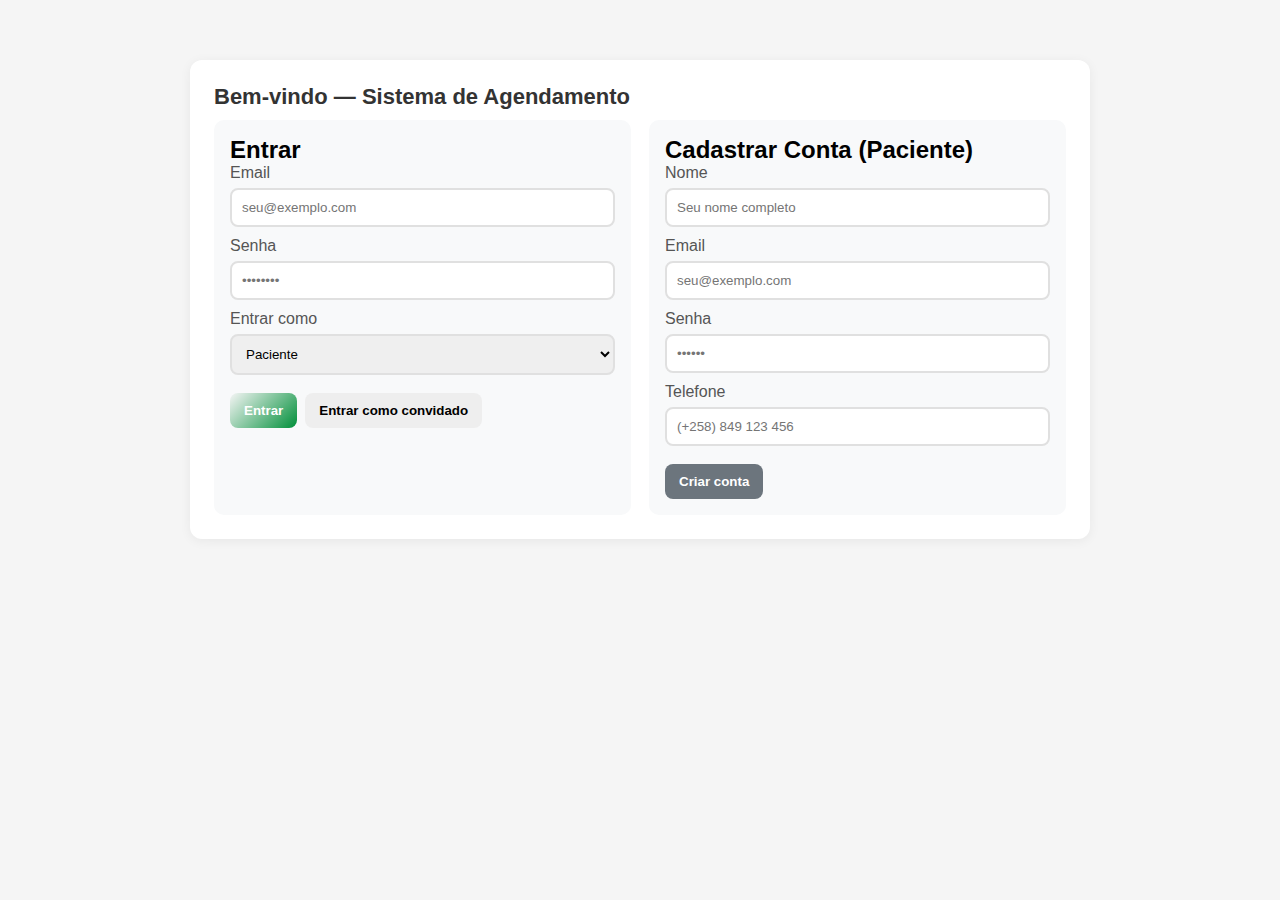
<file: frontend/index.html>
<!-- index.html -->
<!DOCTYPE html>
<html lang="pt-BR">
  <head>
    <meta charset="utf-8" />
    <meta name="viewport" content="width=device-width,initial-scale=1" />
    <link rel="stylesheet" href="assets/css/index.css" />
    <title>Medical Appointment — Entrar / Cadastrar</title>
  </head>
  <body>
    <div class="container">
      <h1>Bem-vindo — Sistema de Agendamento</h1>
      <div id="alertBox" class="alert"></div>

      <div class="columns">
        <div class="card">
          <h2>Entrar</h2>
          <label>Email</label>
          <input type="email" id="loginEmail" placeholder="seu@exemplo.com" />
          <label>Senha</label>
          <input type="password" id="loginSenha" placeholder="••••••••" />
          <label>Entrar como</label>
          <select id="loginTipo">
            <option value="paciente">Paciente</option>
            <option value="medico">Médico</option>
            <option value="admin">Admin</option>
          </select>
          <div style="display: flex; gap: 8px; margin-top: 8px">
            <button id="btnLogin" class="btn btn-primary">Entrar</button>
            <button id="btnGuest" class="btn" style="background: #eee">
              Entrar como convidado
            </button>
          </div>
        </div>

        <div class="card">
          <h2>Cadastrar Conta (Paciente)</h2>
          <label>Nome</label>
          <input type="text" id="regNome" placeholder="Seu nome completo" />
          <label>Email</label>
          <input type="email" id="regEmail" placeholder="seu@exemplo.com" />
          <label>Senha</label>
          <input type="password" id="regSenha" placeholder="••••••" />
          <label>Telefone</label>
          <input type="text" id="regTelefone" placeholder="(+258) 849 123 456" />
          <div style="margin-top: 8px">
            <button id="btnRegister" class="btn btn-secondary">
              Criar conta
            </button>
          </div>
        </div>
      </div>
    </div>

    <script src="assets/js/index.js"></script>
  </body>
</html>
</file>
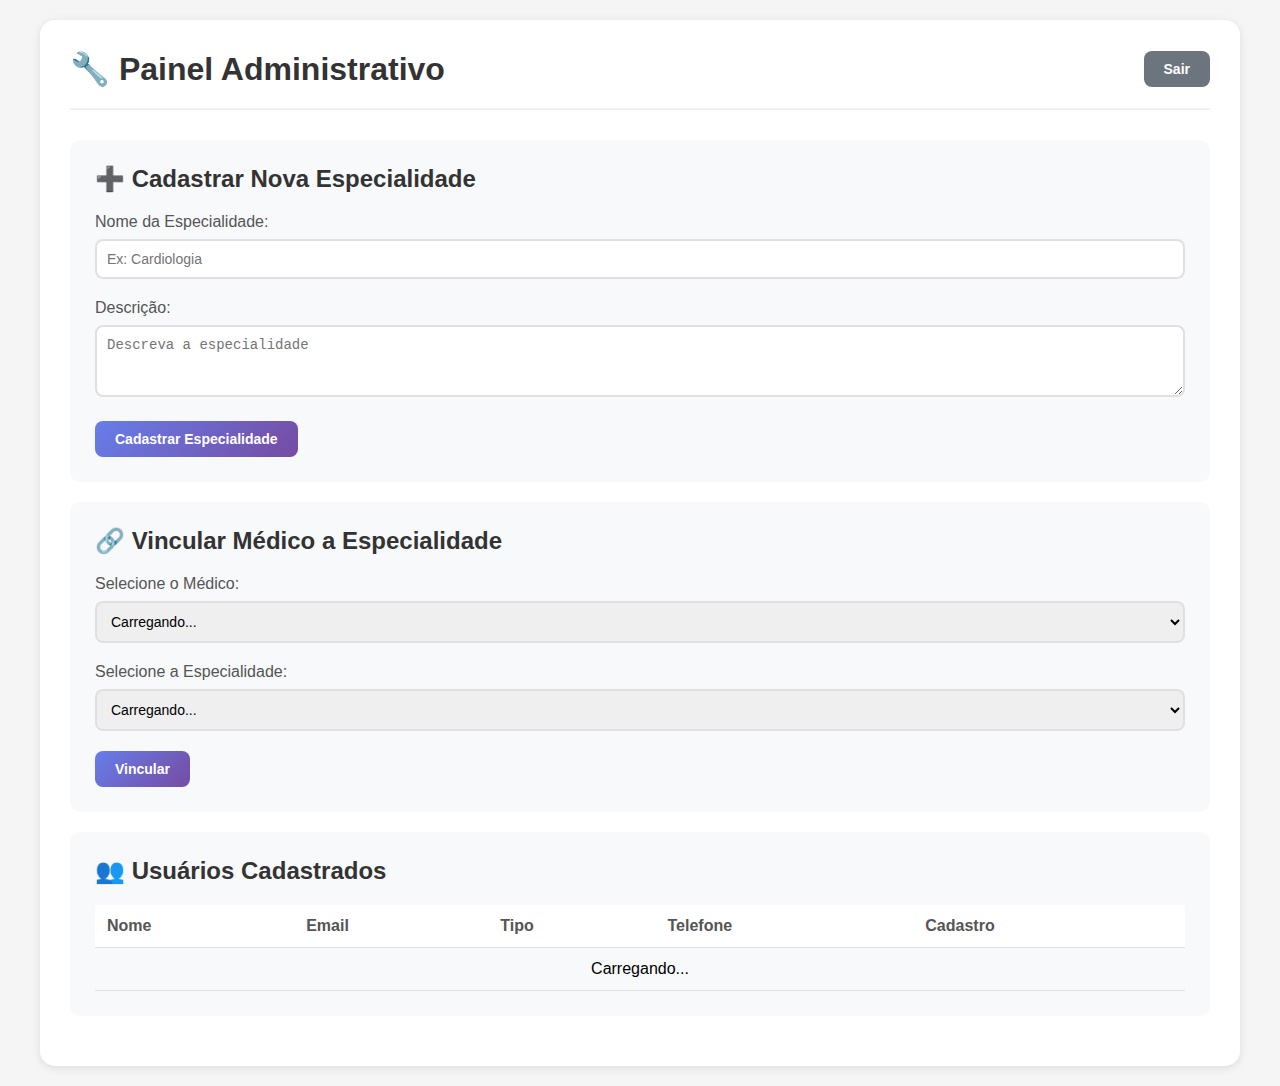
<file: frontend/admin-dashboard.html>
<!DOCTYPE html>
<html lang="pt-BR">
  <head>
    <meta charset="UTF-8" />
    <meta name="viewport" content="width=device-width, initial-scale=1.0" />
    <link rel="stylesheet" href="assets/css/admin-dashboard.css" />
    <title>Painel Administrativo</title>
  </head>
  <body>
    <div class="container">
      <div class="header">
        <h1>🔧 Painel Administrativo</h1>
        <div>
          <span
            id="userName"
            style="margin-right: 20px; font-weight: 600"
          ></span>
          <button class="btn btn-secondary" onclick="logout()">Sair</button>
        </div>
      </div>

      <div id="alertBox" class="alert"></div>

      <!-- Cadastrar Especialidade -->
      <div class="card">
        <h2>➕ Cadastrar Nova Especialidade</h2>
        <form id="especialidadeForm" style="margin-top: 20px">
          <div class="form-group">
            <label>Nome da Especialidade:</label>
            <input
              type="text"
              id="nomeEsp"
              required
              placeholder="Ex: Cardiologia"
            />
          </div>
          <div class="form-group">
            <label>Descrição:</label>
            <textarea
              id="descricaoEsp"
              rows="3"
              placeholder="Descreva a especialidade"
            ></textarea>
          </div>
          <button type="submit" class="btn btn-primary">
            Cadastrar Especialidade
          </button>
        </form>
      </div>

      <!-- Vincular Médico a Especialidade -->
      <div class="card">
        <h2>🔗 Vincular Médico a Especialidade</h2>
        <form id="vincularForm" style="margin-top: 20px">
          <div class="form-group">
            <label>Selecione o Médico:</label>
            <select id="medicoVinc" required>
              <option value="">Carregando...</option>
            </select>
          </div>
          <div class="form-group">
            <label>Selecione a Especialidade:</label>
            <select id="especialidadeVinc" required>
              <option value="">Carregando...</option>
            </select>
          </div>
          <button type="submit" class="btn btn-primary">Vincular</button>
        </form>
      </div>

      <!-- Lista de Usuários -->
      <div class="card">
        <h2>👥 Usuários Cadastrados</h2>
        <table>
          <thead>
            <tr>
              <th>Nome</th>
              <th>Email</th>
              <th>Tipo</th>
              <th>Telefone</th>
              <th>Cadastro</th>
            </tr>
          </thead>
          <tbody id="usersList">
            <tr>
              <td colspan="5" style="text-align: center">Carregando...</td>
            </tr>
          </tbody>
        </table>
      </div>
    </div>

    <script src="assets/js/admin-dashboard.js"></script>
  </body>
</html>
</file>
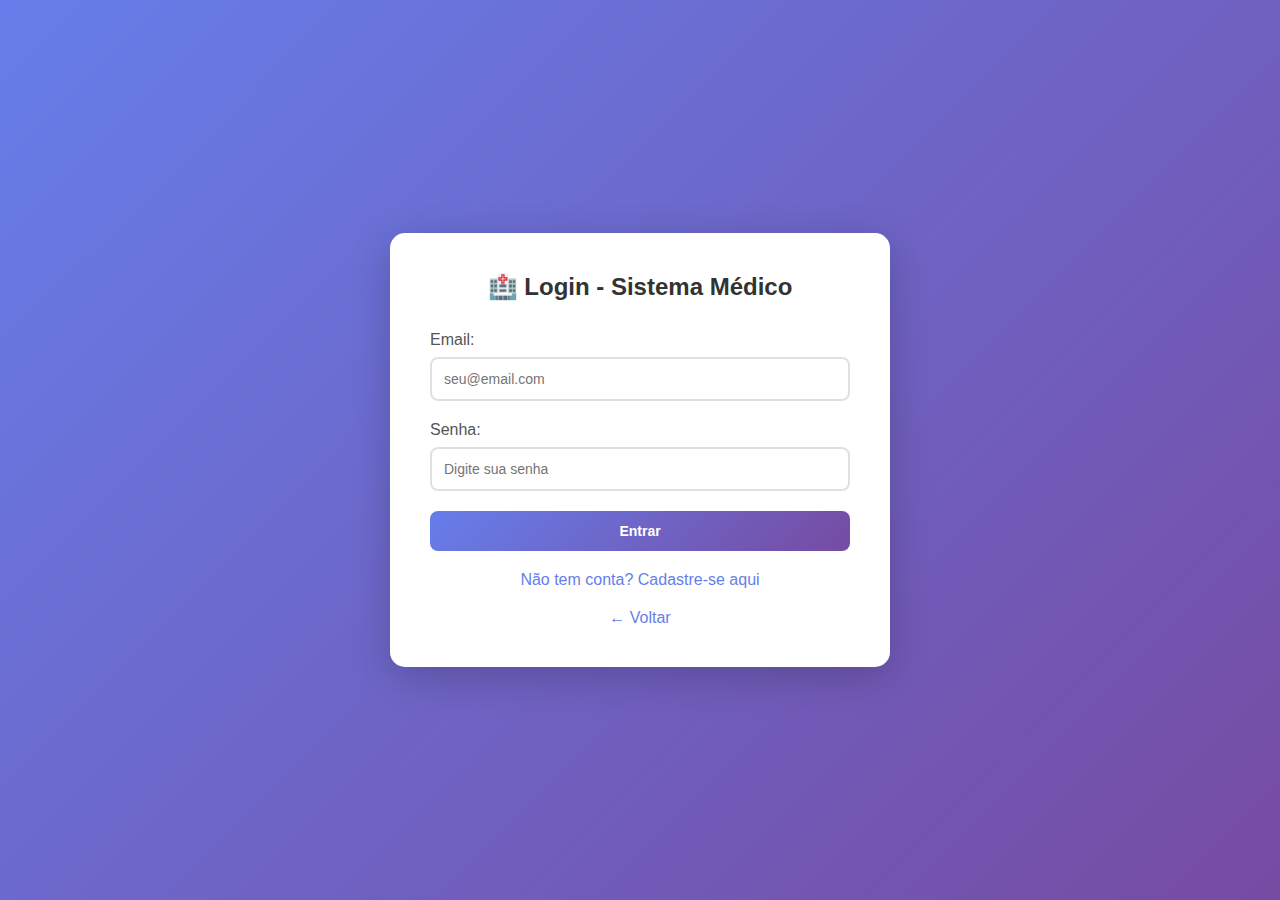
<file: frontend/login.html>
<!DOCTYPE html>
<html lang="pt-BR">
<head>
    <meta charset="UTF-8">
    <meta name="viewport" content="width=device-width, initial-scale=1.0">
    <link rel="stylesheet" href="assets/css/login.css">
    <title>Login - Sistema Médico</title>
</head>
<body>
    <div class="container">
        <h2>🏥 Login - Sistema Médico</h2>
        <div id="alertBox" class="alert"></div>
        <form id="loginForm">
            <div class="form-group">
                <label>Email:</label>
                <input type="email" id="email" required placeholder="seu@email.com">
            </div>
            <div class="form-group">

                <label>Senha:</label>
                <input type="password" id="senha" required placeholder="Digite sua senha">
                
            </div>
            <button type="submit" class="btn btn-primary">Entrar</button>
        </form>
        <a href="index.html" class="link">Não tem conta? Cadastre-se aqui</a>
        <a href="index.html" class="link">← Voltar</a>
    </div>
    <script src="assets/js/login.js"></script>
</body>
</html>
</file>
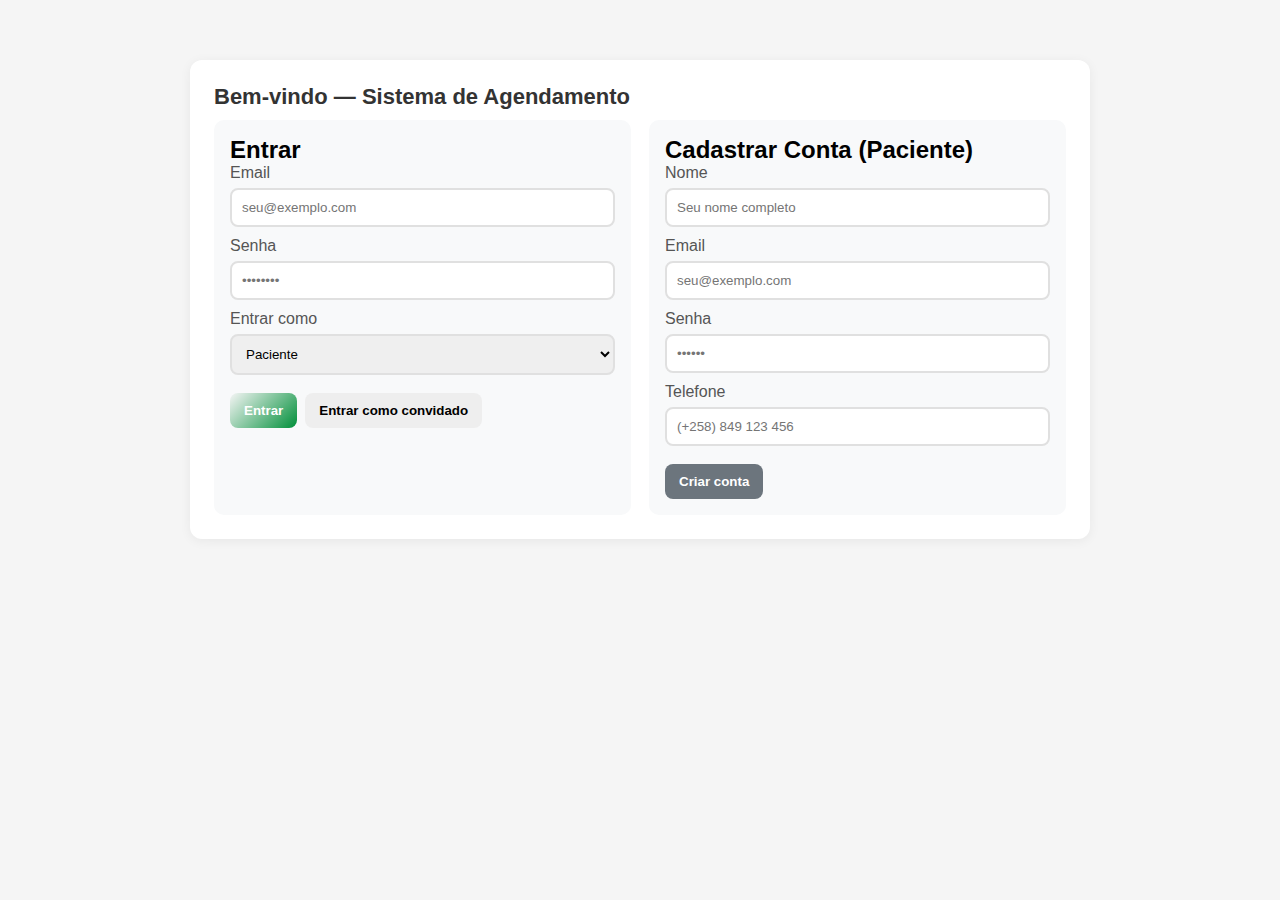
<file: frontend/medico-dashboard.html>
<!-- medico-dashboard.html -->
<!DOCTYPE html>
<html lang="pt-BR">
<head>
    <meta charset="utf-8" />
    <meta name="viewport" content="width=device-width,initial-scale=1" />
    <link rel="stylesheet" href="assets/css/medico-dashboard.css">
    <title>Painel do Médico — Agenda</title>
</head>
<body>
    <div class="container">
        <div class="header">
            <h1>📅 Painel do Médico</h1>
            <div>
                <span id="userName" style="margin-right:12px;font-weight:700"></span>
                <button class="btn" onclick="logout()">Sair</button>
            </div>
        </div>

        <div id="alertBox" class="alert"></div>

        <div class="card" style="margin-bottom:18px;">
            <div style="display:flex;gap:12px;align-items:center;flex-wrap:wrap;">
                <label>Filtrar data:</label>
                <input type="date" id="filterDate" />
                <button id="btnLoad" class="btn btn-primary">Carregar Agenda</button>
                <button id="btnToday" class="btn" style="background:#eee;">Hoje</button>
            </div>
        </div>

        <div id="agendaContainer"></div>

    </div>

    <script src="assets/js/medico-dashboard.js"></script>
</body>
</html>
</file>
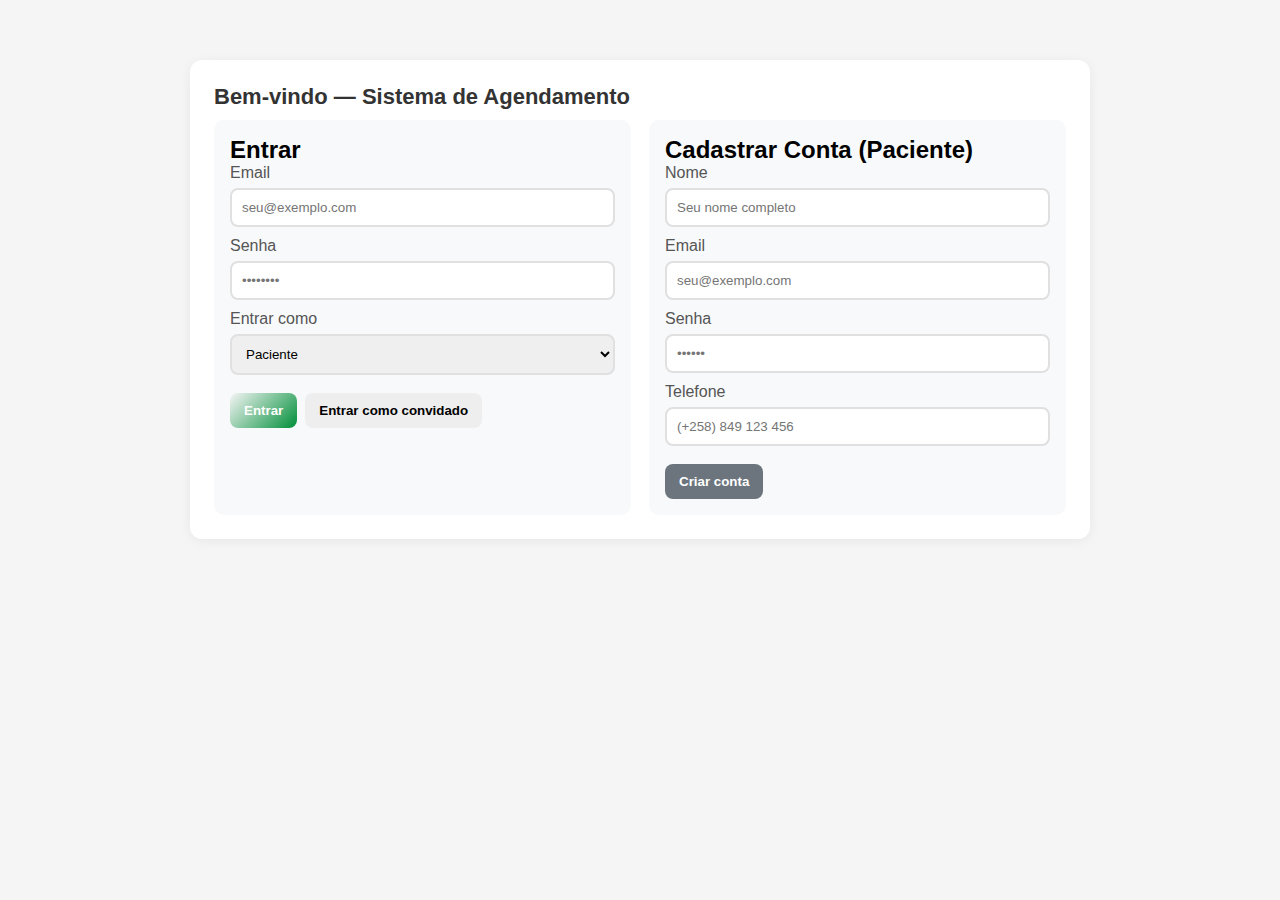
<file: frontend/paciente-dashboard.html>
<!-- paciente-dashboard.html -->
<!DOCTYPE html>
<html lang="pt-BR">
<head>
    <meta charset="utf-8" />
    <meta name="viewport" content="width=device-width,initial-scale=1" />
    <link rel="stylesheet" href="assets/css/paciente-dashboard.css">
    <title>Painel do Paciente — Agendar Consultas</title>
</head>
<body>
    <div class="container">
        <div class="header">
            <h1>🩺 Painel do Paciente</h1>
            <div>
                <span id="userName" style="margin-right:14px; font-weight:700;"></span>
                <button class="btn btn-secondary" onclick="logout()">Sair</button>
            </div>
        </div>

        <div id="alertBox" class="alert"></div>

        <div class="card">
            <h2 style="margin-bottom:12px;">Agendar Consulta</h2>
            <div class="grid">
                <div>
                    <div class="form-group" style="margin-bottom:10px;">
                        <label>Especialidade</label>
                        <select id="selectEspecialidade">
                            <option value="">Carregando...</option>
                        </select>
                    </div>

                    <div class="form-group" style="margin-bottom:10px;">
                        <label>Médico</label>
                        <select id="selectMedico">
                            <option value="">Selecione uma especialidade</option>
                        </select>
                    </div>

                    <div class="form-group" style="margin-bottom:10px;">
                        <label>Data</label>
                        <input type="date" id="inputData" />
                    </div>

                    <div class="form-group">
                        <label>Horários disponíveis</label>
                        <div id="timesContainer" class="times">
                            <div style="color:#777">Selecione médico e data</div>
                        </div>
                    </div>

                    <div style="margin-top:14px;">
                        <label>Observações (opcional)</label>
                        <textarea id="observacoes" rows="3" placeholder="Informe sintomas ou motivo"></textarea>
                    </div>

                    <div style="margin-top:12px;">
                        <button id="btnAgendar" class="btn btn-primary">Agendar Consulta</button>
                    </div>
                </div>

                <div>
                    <div class="card" style="padding:12px;">
                        <h3 style="margin-bottom:10px;">Resumo</h3>
                        <div><strong>Médico:</strong> <span id="resMedico">—</span></div>
                        <div><strong>Data:</strong> <span id="resData">—</span></div>
                        <div><strong>Horário:</strong> <span id="resHora">—</span></div>
                        <div style="margin-top:8px;"><button id="btnClearSelection" class="btn" style="background:#eee;">Limpar seleção</button></div>
                    </div>
                    <div style="margin-top:12px;" class="card">
                        <h3 style="margin-bottom:10px;">Dicas</h3>
                        <ul style="padding-left:18px; color:#555;">
                            <li>Escolha especialidade para listar médicos.</li>
                            <li>Selecione um médico e uma data para ver horários disponíveis.</li>
                            <li>Horários já ocupados não são exibidos.</li>
                        </ul>
                    </div>
                </div>
            </div>
        </div>

        <div class="card">
            <h2>📜 Histórico de Consultas</h2>
            <table id="historyTable">
                <thead>
                    <tr>
                        <th>Data</th><th>Hora</th><th>Médico</th><th>Status</th><th>Ações</th>
                    </tr>
                </thead>
                <tbody id="historyBody">
                    <tr><td colspan="5" style="text-align:center;">Carregando...</td></tr>
                </tbody>
            </table>
        </div>
    </div>

    <script src="assets/js/paciente-dashboard.js"></script>
</body>
</html>
</file>
<file: frontend/assets/css/index.css>
* {
        margin: 0;
        padding: 0;
        box-sizing: border-box;
      }
      body {
        font-family: "Segoe UI", Tahoma, Geneva, Verdana, sans-serif;
        background: #f5f5f5;
        padding: 20px;
      }
      .container {
        max-width: 900px;
        margin: 40px auto;
        background: white;
        border-radius: 12px;
        padding: 24px;
        box-shadow: 0 2px 12px rgba(0, 0, 0, 0.06);
      }
      h1 {
        font-size: 22px;
        color: #333;
        margin-bottom: 10px;
      }
      .columns {
        display: flex;
        gap: 18px;
      }
      .card {
        flex: 1;
        background: #f8f9fa;
        padding: 16px;
        border-radius: 10px;
      }
      label {
        display: block;
        margin-bottom: 6px;
        color: #555;
      }
      input,
      select {
        width: 100%;
        padding: 10px;
        border-radius: 8px;
        border: 2px solid #e0e0e0;
        margin-bottom: 10px;
      }
      .btn {
        padding: 10px 14px;
        border-radius: 8px;
        border: none;
        cursor: pointer;
        font-weight: 700;
      }
      .btn-primary {
        background: linear-gradient(135deg, #f5f5f5 0%, #008f39 100%);
        color: #fff;
      }
      .btn-secondary {
        background: #6c757d;
        color: #fff;
      }
      .note {
        font-size: 13px;
        color: #666;
        margin-top: 8px;
      }
      .alert {
        padding: 12px;
        border-radius: 8px;
        margin-bottom: 10px;
        display: none;
      }
      .alert-success {
        background: #d4edda;
        color: #155724;
      }
      .alert-error {
        background: #f8d7da;
        color: #721c24;
      }
      @media (max-width: 800px) {
        .columns {
          flex-direction: column;
        }
      }
</file>
<file: frontend/assets/css/admin-dashboard.css>
* {
            margin: 0;
            padding: 0;
            box-sizing: border-box;
        }

        body {
            font-family: 'Segoe UI', Tahoma, Geneva, Verdana, sans-serif;
            background: #f5f5f5;
            padding: 20px;
        }

        .container {
            max-width: 1200px;
            margin: 0 auto;
            background: white;
            border-radius: 15px;
            padding: 30px;
            box-shadow: 0 2px 10px rgba(0,0,0,0.1);
        }

        .header {
            display: flex;
            justify-content: space-between;
            align-items: center;
            margin-bottom: 30px;
            padding-bottom: 20px;
            border-bottom: 2px solid #f0f0f0;
        }

        h1, h2 {
            color: #333;
        }

        .btn {
            padding: 10px 20px;
            border: none;
            border-radius: 8px;
            cursor: pointer;
            font-size: 14px;
            transition: all 0.3s;
            font-weight: 600;
        }

        .btn-primary {
            background: linear-gradient(135deg, #667eea 0%, #764ba2 100%);
            color: white;
        }

        .btn-secondary {
            background: #6c757d;
            color: white;
        }

        .btn:hover {
            transform: translateY(-2px);
            opacity: 0.9;
        }

        .card {
            background: #f8f9fa;
            border-radius: 10px;
            padding: 25px;
            margin-bottom: 20px;
        }

        .form-group {
            margin-bottom: 20px;
        }

        label {
            display: block;
            margin-bottom: 8px;
            color: #555;
            font-weight: 500;
        }

        input, select, textarea {
            width: 100%;
            padding: 10px;
            border: 2px solid #e0e0e0;
            border-radius: 8px;
            font-size: 14px;
        }

        input:focus, select:focus, textarea:focus {
            outline: none;
            border-color: #667eea;
        }

        table {
            width: 100%;
            border-collapse: collapse;
            margin-top: 20px;
        }

        th, td {
            padding: 12px;
            text-align: left;
            border-bottom: 1px solid #e0e0e0;
        }

        th {
            background: white;
            font-weight: 600;
            color: #555;
        }

        .badge {
            padding: 5px 10px;
            border-radius: 15px;
            font-size: 12px;
            font-weight: 600;
        }

        .badge-admin { background: #dc3545; color: white; }
        .badge-medico { background: #007bff; color: white; }
        .badge-paciente { background: #28a745; color: white; }

        .alert {
            padding: 15px;
            border-radius: 8px;
            margin-bottom: 20px;
            display: none;
        }

        .alert-success {
            background: #d4edda;
            color: #155724;
        }

        .alert-error {
            background: #f8d7da;
            color: #721c24;
        }

        @media (max-width: 768px) {
            .header {
                flex-direction: column;
                gap: 15px;
            }
            
            table {
                font-size: 12px;
            }
        }
</file>
<file: frontend/assets/css/login.css>
* {
            margin: 0;
            padding: 0;
            box-sizing: border-box;
        }

        body {
            font-family: 'Segoe UI', Tahoma, Geneva, Verdana, sans-serif;
            background: linear-gradient(135deg, #667eea 0%, #764ba2 100%);
            min-height: 100vh;
            display: flex;
            justify-content: center;
            align-items: center;
            padding: 20px;
        }

        .container {
            background: white;
            border-radius: 15px;
            padding: 40px;
            box-shadow: 0 10px 40px rgba(0, 0, 0, 0.2);
            max-width: 500px;
            width: 100%;
        }

        h2 {
            color: #333;
            margin-bottom: 30px;
            text-align: center;
        }

        .form-group {
            margin-bottom: 20px;
        }

        label {
            display: block;
            margin-bottom: 8px;
            color: #555;
            font-weight: 500;
        }

        input {
            width: 100%;
            padding: 12px;
            border: 2px solid #e0e0e0;
            border-radius: 8px;
            font-size: 14px;
            transition: border-color 0.3s;
        }

        input:focus {
            outline: none;
            border-color: #667eea;
        }

        .btn {
            padding: 12px 24px;
            border: none;
            border-radius: 8px;
            cursor: pointer;
            font-size: 14px;
            transition: all 0.3s;
            font-weight: 600;
            width: 100%;
        }

        .btn-primary {
            background: linear-gradient(135deg, #667eea 0%, #764ba2 100%);
            color: white;
        }

        .btn-primary:hover {
            transform: translateY(-2px);
            box-shadow: 0 5px 15px rgba(102, 126, 234, 0.4);
        }

        .alert {
            padding: 15px;
            border-radius: 8px;
            margin-bottom: 20px;
            display: none;
        }

        .alert-success {
            background: #d4edda;
            color: #155724;
            border: 1px solid #c3e6cb;
        }

        .alert-error {
            background: #f8d7da;
            color: #721c24;
            border: 1px solid #f5c6cb;
        }

        .link {
            display: block;
            text-align: center;
            margin-top: 20px;
            color: #667eea;
            text-decoration: none;
        }

        .link:hover {
            text-decoration: underline;
        }
</file>
<file: frontend/assets/css/medico-dashboard.css>
* {
  margin: 0;
  padding: 0;
  box-sizing: border-box;
}
body {
  font-family: "Segoe UI", Tahoma, Geneva, Verdana, sans-serif;
  background: #f5f5f5;
  padding: 20px;
}
.container {
  max-width: 1100px;
  margin: 0 auto;
  background: white;
  border-radius: 12px;
  padding: 20px;
  box-shadow: 0 2px 10px rgba(0, 0, 0, 0.08);
}
.header {
  display: flex;
  justify-content: space-between;
  align-items: center;
  margin-bottom: 16px;
  padding-bottom: 10px;
  border-bottom: 1px solid #eee;
}
h1 {
  color: #333;
  font-size: 20px;
}
.btn {
  padding: 8px 12px;
  border-radius: 8px;
  border: none;
  cursor: pointer;
  font-weight: 700;
}
.btn-primary {
  background: linear-gradient(135deg, #667eea 0%, #764ba2 100%);
  color: #fff;
}
.btn-danger {
  background: #dc3545;
  color: #fff;
}
.card {
  background: #f8f9fa;
  border-radius: 10px;
  padding: 16px;
  margin-bottom: 12px;
}
.agenda-day {
  margin-bottom: 10px;
}
.consulta {
  display: flex;
  justify-content: space-between;
  align-items: center;
  padding: 10px;
  border-radius: 8px;
  background: #fff;
  border: 1px solid #eaeaea;
  margin-bottom: 8px;
}
.consulta .left {
  display: flex;
  gap: 12px;
  align-items: center;
}
.consulta .info {
  font-size: 14px;
}
.badge {
  padding: 6px 10px;
  border-radius: 12px;
  font-weight: 700;
  font-size: 12px;
}
.status-agendada {
  background: #ffeeba;
  color: #856404;
}
.status-confirmada {
  background: #cce5ff;
  color: #004085;
}
.status-concluida {
  background: #d4edda;
  color: #155724;
}
.status-cancelada {
  background: #f8d7da;
  color: #721c24;
}
table {
  width: 100%;
  border-collapse: collapse;
}
th,
td {
  padding: 10px;
  border-bottom: 1px solid #eee;
  text-align: left;
}
.alert {
  padding: 12px;
  border-radius: 8px;
  margin-bottom: 12px;
  display: none;
}
.alert-success {
  background: #d4edda;
  color: #155724;
}
.alert-error {
  background: #f8d7da;
  color: #721c24;
}
@media (max-width: 900px) {
  .consulta {
    flex-direction: column;
    align-items: flex-start;
    gap: 8px;
  }
}
</file>
<file: frontend/assets/css/paciente-dashboard.css>
* {
  margin: 0;
  padding: 0;
  box-sizing: border-box;
}
body {
  font-family: "Segoe UI", Tahoma, Geneva, Verdana, sans-serif;
  background: #f5f5f5;
  padding: 20px;
}
.container {
  max-width: 1100px;
  margin: 0 auto;
  background: white;
  border-radius: 12px;
  padding: 24px;
  box-shadow: 0 2px 10px rgba(0, 0, 0, 0.08);
}
.header {
  display: flex;
  justify-content: space-between;
  align-items: center;
  margin-bottom: 20px;
  padding-bottom: 12px;
  border-bottom: 1px solid #eee;
}
h1 {
  color: #333;
  font-size: 20px;
}
.btn {
  padding: 8px 14px;
  border: none;
  border-radius: 8px;
  cursor: pointer;
  font-weight: 600;
}
.btn-primary {
  background: linear-gradient(135deg, #f5f5f5 0%, #008f39  100%);
  color: #fff;
}
.btn-secondary {
  background: #6c757d;
  color: #fff;
}
.card {
  background: #f8f9fa;
  border-radius: 10px;
  padding: 18px;
  margin-bottom: 18px;
}
label {
  display: block;
  margin-bottom: 6px;
  color: #555;
  font-weight: 500;
}
select,
input,
textarea {
  width: 100%;
  padding: 10px;
  border-radius: 8px;
  border: 2px solid #e0e0e0;
  font-size: 14px;
}
.grid {
  display: grid;
  grid-template-columns: 1fr 320px;
  gap: 18px;
  align-items: start;
}
.times {
  display: flex;
  flex-wrap: wrap;
  gap: 8px;
  margin-top: 8px;
}
.time {
  padding: 8px 10px;
  border-radius: 8px;
  background: white;
  border: 1px solid #ddd;
  cursor: pointer;
}
.time.selected {
  background: #008f39;
  color: white;
  border-color: #008f39;
}
table {
  width: 100%;
  border-collapse: collapse;
  margin-top: 12px;
}
th,
td {
  padding: 10px;
  border-bottom: 1px solid #eaeaea;
  text-align: left;
  font-size: 14px;
}
.badge {
  padding: 6px 10px;
  border-radius: 12px;
  font-weight: 700;
  font-size: 12px;
}
.status-agendada {
  background: #ffeeba;
  color: #856404;
}
.status-confirmada {
  background: #cce5ff;
  color: #004085;
}
.status-concluida {
  background: #d4edda;
  color: #155724;
}
.status-cancelada {
  background: #f8d7da;
  color: #721c24;
}

.alert {
  padding: 12px;
  border-radius: 8px;
  margin-bottom: 12px;
  display: none;
}
.alert-success {
  background: #d4edda;
  color: #155724;
}
.alert-error {
  background: #f8d7da;
  color: #721c24;
}

@media (max-width: 900px) {
  .grid {
    grid-template-columns: 1fr;
  }
}
</file>
